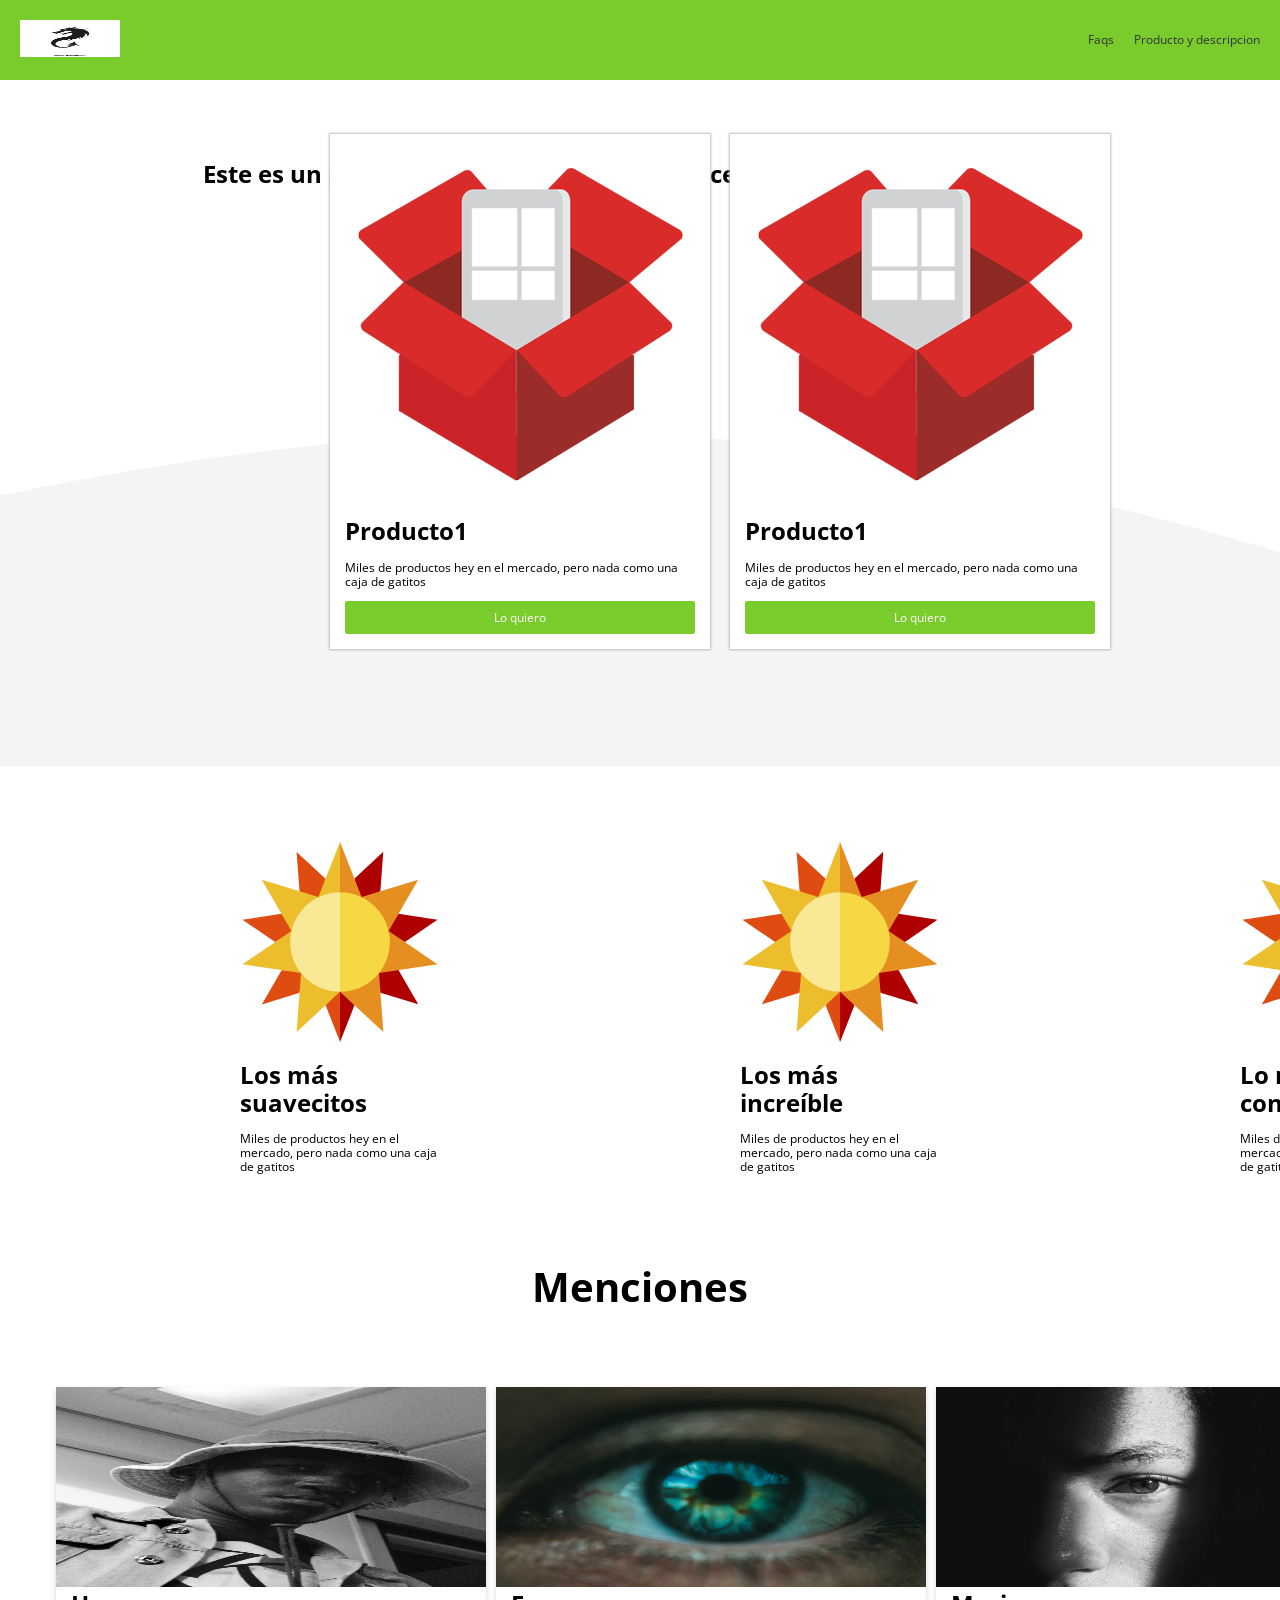
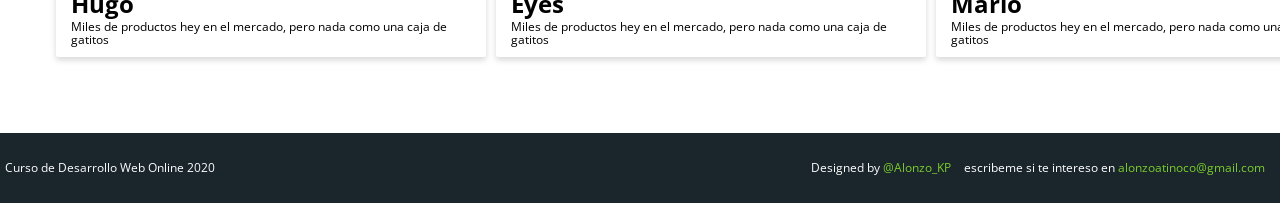
<file: index.html>
<!DOCTYPE html>
<html lang="es">
<head>
    <meta charset="UTF-8">
    <meta name="viewport" content="width=device-width, initial-scale=1.0">
    <title>Project two</title>
    <!--
        <link rel="stylesheet" href="https://stackpath.bootstrapcdn.com/bootstrap/4.5.0/css/bootstrap.min.css" integrity="sha384-9aIt2nRpC12Uk9gS9baDl411NQApFmC26EwAOH8WgZl5MYYxFfc+NcPb1dKGj7Sk" crossorigin="anonymous"> 
        siempre debe estar al principio de los demas css-->
    <link rel="stylesheet" href="css/animation.css">
    <link rel="stylesheet" href="css/normalize.css">
    <link rel="stylesheet" href="css/estilo.css">
    <link rel="stylesheet" href="css/movile.css">
    
</head>
<body>
    <!--Aqui empieza el navbar-->
    <nav class="fadeInDown">
        <div class="kou_image">
            <img src="imagenes/dragon.jpg" alt="Logo" height="37" width="100">
        </div>
        <div class="nav_options">
          <ul>
              <li><a href="#">Faqs</a></li>
              <li><a href="http://127.0.0.1:5500/Project%20two/producto.html">Producto y descripcion</a></li>
          </ul>
        </div>
    </nav>
                    <!--Aqui acaba el navbar-->
    <div class="main_section fadeIn">
        <h1>Este es un producto increible, no se que haces viendo que lo puedes tener</h1>
    </div>
    <div class="products">
        <div class="product fadeInUp">
            <div class="content">
                <div class="img_content">
                    <img src="imagenes/box1.png" alt="producto">
                </div>
                <h1>Producto1</h1>
                <p>Miles de productos hey en el mercado, pero nada como una caja de gatitos</p>
                <a href="venta.html">
                    <button href="#" class="main_buttom">Lo quiero</button>
                </a>
            </div>
        </div>
        <div class="product fadeInUp">
            <div class="content">
                <div class="img_content">
                    <img src="imagenes/box1.png" alt="producto">
                </div>
                <h1>Producto1</h1>
                <p>Miles de productos hey en el mercado, pero nada como una caja de gatitos</p>
                <a href="venta.html">
                    <button href="#" class="main_buttom">Lo quiero</button>
                </a>
            </div>
        </div>
    </div> 

    <div class="productsI">
        <div class="productI">
            <div class="content">
                <div class="img_content">
                    <img src="imagenes/sun.svg" width="200" alt="producto">
                </div>
                <h1>Los más suavecitos</h1>
                <p>Miles de productos hey en el mercado, pero nada como una caja de gatitos</p>
                
            </div>
        </div>
        <div class="productI">
            <div class="content">
                <div class="img_content">
                    <img src="imagenes/sun.svg" width="200" alt="producto">
                </div>
                <h1>Los más increíble</h1>
                <p>Miles de productos hey en el mercado, pero nada como una caja de gatitos</p>
                
            </div>
        </div>
        <div class="productI">
            <div class="content">
                <div class="img_content">
                    <img src="imagenes/sun.svg" width="200" alt="producto">
                </div>
                <h1>Lo más confiable</h1>
                <p>Miles de productos hey en el mercado, pero nada como una caja de gatitos</p>
                
            </div>
        </div>
    </div>
    <div class="main_sectionI">
        <h1>Menciones</h1>
    </div>
    <div class="productsII">
        <div class="productII">
            <div class="contentII">
                <div class="img_contentII">
                    <img src="imagenes/cabeza.jpg" width="430" height="200" alt="producto">
                </div>
                <h1>Hugo</h1>
                <p>Miles de productos hey en el mercado, pero nada como una caja de gatitos</p>
            </div>
        </div>
        <div class="productII">
            <div class="contentII">
                <div class="img_content">
                    <img src="imagenes/ojo.jpg" width="430" height="200" alt="producto">
                </div>
                <h1>Eyes</h1>
                <p>Miles de productos hey en el mercado, pero nada como una caja de gatitos</p>
            </div>
        </div>
        <div class="productII">
            <div class="contentII">
                <div class="img_content">
                    <img src="imagenes/cara.jpg" width="430" height="200" alt="producto">
                </div>
                <h1>Mario</h1>
                <p>Miles de productos hey en el mercado, pero nada como una caja de gatitos</p>
            </div>
        </div>
        <div class="productII">
            <div class="contentII">
                <div class="img_content">
                    <img src="imagenes/puntaje.jpg" width="430" height="200" alt="producto">
                </div>
                <h1>Julia</h1>
                <p>Miles de productos hey en el mercado, pero nada como una caja de gatitos</p>
            </div>
        </div>
    </div>
    <footer class="footer">
        
            <div class="option">
                <p>
                    Curso de Desarrollo Web Online 2020 
                </p>
            </div>
            <div class="option contact">
                <p>Designed by <a href="https://twitter.com/Alonzo_KP" target="_blank">@Alonzo_KP</a> escribeme si te intereso en <a href="mailto:alonzoatinoco@gmail.com">alonzoatinoco@gmail.com</a> </p>
            </div>
        
    </footer>


    <script src="scripts/intro.js"></script>
</body>
</html>
</file>
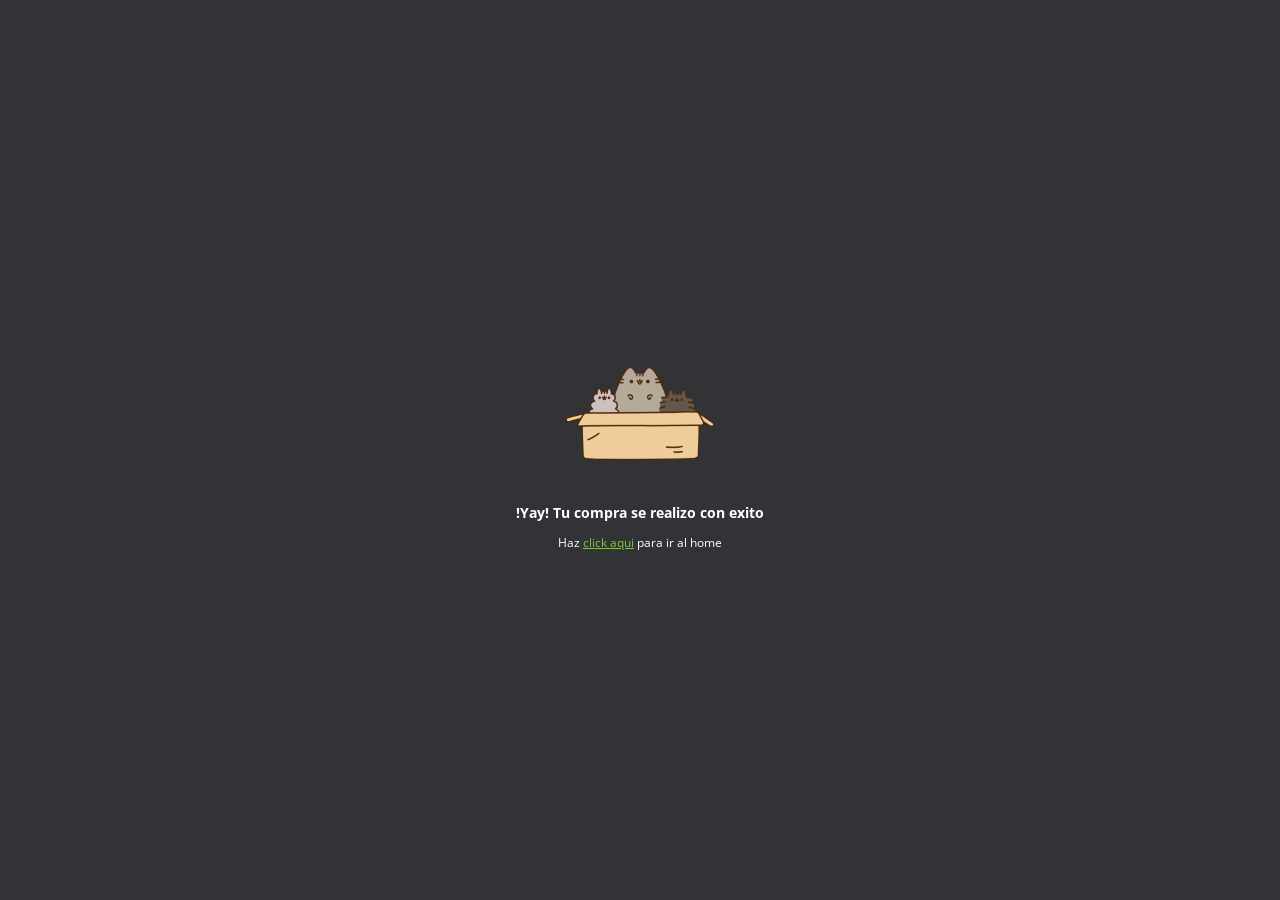
<file: exito.html>
<!DOCTYPE html>
<html lang="es">
<head>
    <meta charset="UTF-8">
    <meta name="viewport" content="width=device-width, initial-scale=1.0">
    <meta http-equiv="X-UA-Compatible" content="ie=edge">
    <link rel="stylesheet" href="css/normalize.css">
    <link rel="stylesheet" href="css/estilo.css">
    <link rel="stylesheet" href="css/animation.css">
    <link rel="stylesheet" href="css/paypal.css">
    <title>Exito</title>
</head>
<body>

    <div class="content_paypal">
        <img src="imagenes/boxcat.png" alt="Exito">
        <h3>!Yay! Tu compra se realizo con exito</h3>
        <p>Haz <a href="enlace.html">click aqui</a> para ir al home</p>
    </div>
</body>
</html>
</file>
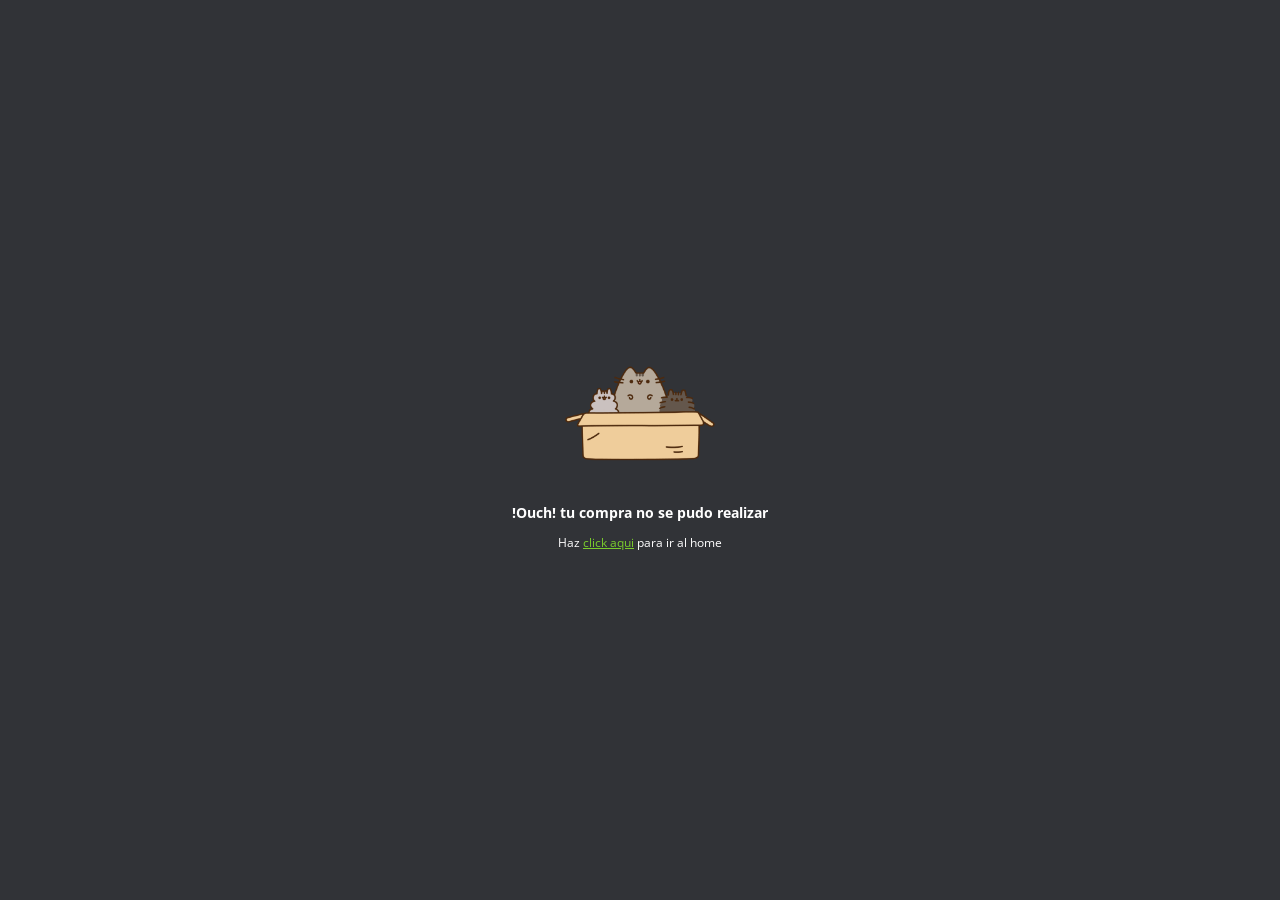
<file: falla.html>
<!DOCTYPE html>
<html lang="es">
<head>
    <meta charset="UTF-8">
    <meta name="viewport" content="width=device-width, initial-scale=1.0">
    <meta http-equiv="X-UA-Compatible" content="ie=edge">
    <link rel="stylesheet" href="css/normalize.css">
    <link rel="stylesheet" href="css/estilo.css">
    <link rel="stylesheet" href="css/animation.css">
    <link rel="stylesheet" href="css/paypal.css">
    <title>Exito</title>
</head>
<body>

    <div class="content_paypal">
        <img src="imagenes/boxcat.png" alt="Exito">
        <h3>!Ouch! tu compra no se pudo realizar</h3>
        <p>Haz <a href="enlace.html">click aqui</a> para ir al home</p>
    </div>
</body>
</html>
</file>
<file: css/animation.css>
.fadeIn{
    -webkit-animation-duration:4s ;
    animation-duration: 4s;
    -webkit-animation-fill-mode: both ;
    animation-fill-mode: both;
    -webkit-animation-name: fadeIn;
    animation-name: fadeIn;
}

@keyframes fadeIn{
    from{
        opacity: 0;
    }
    to{
        opacity: 1;
    }
}

.fadeInDown{
    -webkit-animation-duration:1s ;
    animation-duration: 1s;
    -webkit-animation-fill-mode: both ;
    animation-fill-mode: both;
    -webkit-animation-name: fadeInDown;
    animation-name: fadeInDown;
}

@keyframes fadeInDown{
    from{
        opacity: 0;
        -webkit-transform: translate3d(0,-100%,0);
        transform: translate3d(0,-100%,0);
    }
    to{
        opacity: 1;
        -webkit-transform: translate3d(0,0,0);
        transform: translate3d(0,0,0);
    }
}

.fadeInUp{
    -webkit-animation-duration:1s ;
    animation-duration: 1s;
    -webkit-animation-fill-mode: both ;
    animation-fill-mode: both;
    -webkit-animation-name: fadeInUp;
    animation-name: fadeInUp;
}

@keyframes fadeInUp{
    from{
        opacity: 0;
        -webkit-transform: translate3d(0,100%,0);
        transform: translate3d(0,100%,0);
    }
    to{
        opacity: 1;
        -webkit-transform: translate3d(0,0,0);
        transform: translate3d(0,0,0);
    }
}
</file>
<file: css/estilo.css>
@import url('https://fonts.googleapis.com/css2?family=Open+Sans:wght@400;700&display=swap');
/*---------------------------------------Variables*/

:root{
    --green-color:#7acc2d;
    --white-color:white;
    --black-color:#313337;
    /*Tipografia*/
    --normal:12px;
    /*Espaciado*/
    --space:10px;
    /*box shadow*/
    --box:0 0 2px 1px #c1bcbc;
}



/*---------------------------------------Variables*/

html, body{
    padding: 0;
    margin: 0px;
    font-size: var(--normal);
    font-family: 'Open Sans', sans-serif;;
}

nav{
    display: flex;
    background-color:var(--green-color);
    padding: 20px;
    color: var(--white-color);
    justify-content: space-between;
    align-items: center;
}

p, label{
    font-size: var(--normal);
}


nav ul{
    display: flex;

}
nav li{
    padding-left: 20px;
    list-style: none;
}

nav li a{
    color:var(--black-color);
    text-decoration: none;
}

nav li a:hover{
    color: var(--white-color);

}

/*------------------------------------Main section-------------------------*/
.main_section{
    padding: 15%;
    padding-top: 5%;
    padding-bottom: 5%;
    text-align: center;
}

/*----------------------------------------------------------fin main_section*/


/*----------------------------------------------------------products*/
.products{
    background-image: url("../imagenes/fondo.svg");
    height: 50px;
    background-size: cover;
    background-position: center top;
    padding: 25%;
    padding-top: 20%;
    padding-bottom: 15%;
    display: flex;
    
}
.product{
    padding: var(--space);
    margin-top: -400px;
}
.product .content{
    background-color: var(--white-color);
    padding: 15px;
    box-shadow: var(--box);
}
.img_content{
    text-align: center;
}

.main_buttom{
    background-color: var(--green-color);
    width: 100%;
    padding: var(--space);
    font-size: var(--normal);
    color: var(--white-color);
    border: 0;
    cursor: pointer;
    border-radius: 2px;
}

.main_buttom:hover{
    background-color: #5e9e22;

}
/*----------------------------------------------------------fin products*/

/*----------------------------------------------------------I---*/
.productsI{ 
    
    padding: 6%;
    padding-left: 7%;
    padding-bottom: 0px;
    display: flex;
    
}
.productI{
    padding: 0 150px 0 150px;
    margin-top: 0px;
}

/*----------------------------------------------------------fin I*/

/*---------------------------------------------------------- main_sectionI*/
.main_sectionI{
    padding: 15%;
    padding-top: 4%;
    padding-bottom: 20px;
    text-align: center;
    font-size: 20px;
}
.productsII{
    padding: 4%;
    padding-top: 2%;
    padding-bottom: 5%;
    display: flex;
}
.productII .contentII{
    margin: 5px;
    background: #FFFFFF 0% 0% no-repeat padding-box;
    box-shadow: 0px 3px 6px #00000029;
    border-radius: 2px;
    opacity: 1;
    
}

.contentII h1{
    margin: 0px;
    padding: 0px 5px 12px 15px;
}
.contentII p{
    margin-top: -10px;
    text-align: left;
    padding: 0 0px 10px 15px;
}
.img_contentII{
    margin: auto;
}

/*----------------------------------------------------------fin main_sectionI*/

/*----------------------------------------------------------footer*/

.footer{
    height: 60px;
    background-color:#1a252c ;
    color:white;
    display: flex;
    align-items: center;
    justify-content: space-between;
    padding: 5px;
}

.footer a{
    color: white;
    text-decoration: none;
    padding: 5px 10px 5px 0px;
    
}

.contact a{
    color: var(--green-color);

}

/*----------------------------------------------------------fin footer*/

/*----------------------------------------------------------Venta*/

.modulo_pago{
    background-color: var(--white-color);
    box-shadow: var(--box);
    padding: var(--space);
}
.modulo_pago_images{
    max-width: 200px;
    text-align: center;
    width: 100%;
    margin: auto;
}

.data{
    margin-top: var(--space);
    width: 100%;
    height: 35px;
    border-radius: 2px;
    border: 1px solid var(--black-color);
    box-sizing: border-box;
    
}
.modulo_pago .main_buttom{
    margin-top: 10px;
}

/*----------------------------------------------------------fin Venta*/
</file>
<file: css/movile.css>
@media (max-width: 600px) {
    .products{
        display: inherit;
        height: auto;
    }
    .product{
        margin-top: auto;
    }
    .main_section{
        padding: 4%;
    }
    .productsI, .productsII{
        display: inherit;
    }
    
}
</file>
<file: css/paypal.css>
body{
    background-color: var(--black-color);
    text-align: center;
    color: var(--white-color);
    display: flex;
    justify-content: center;
    align-items: center;
    height: 100vh;
}

.content_paypal a{
    color: var(--green-color);
}
</file>
